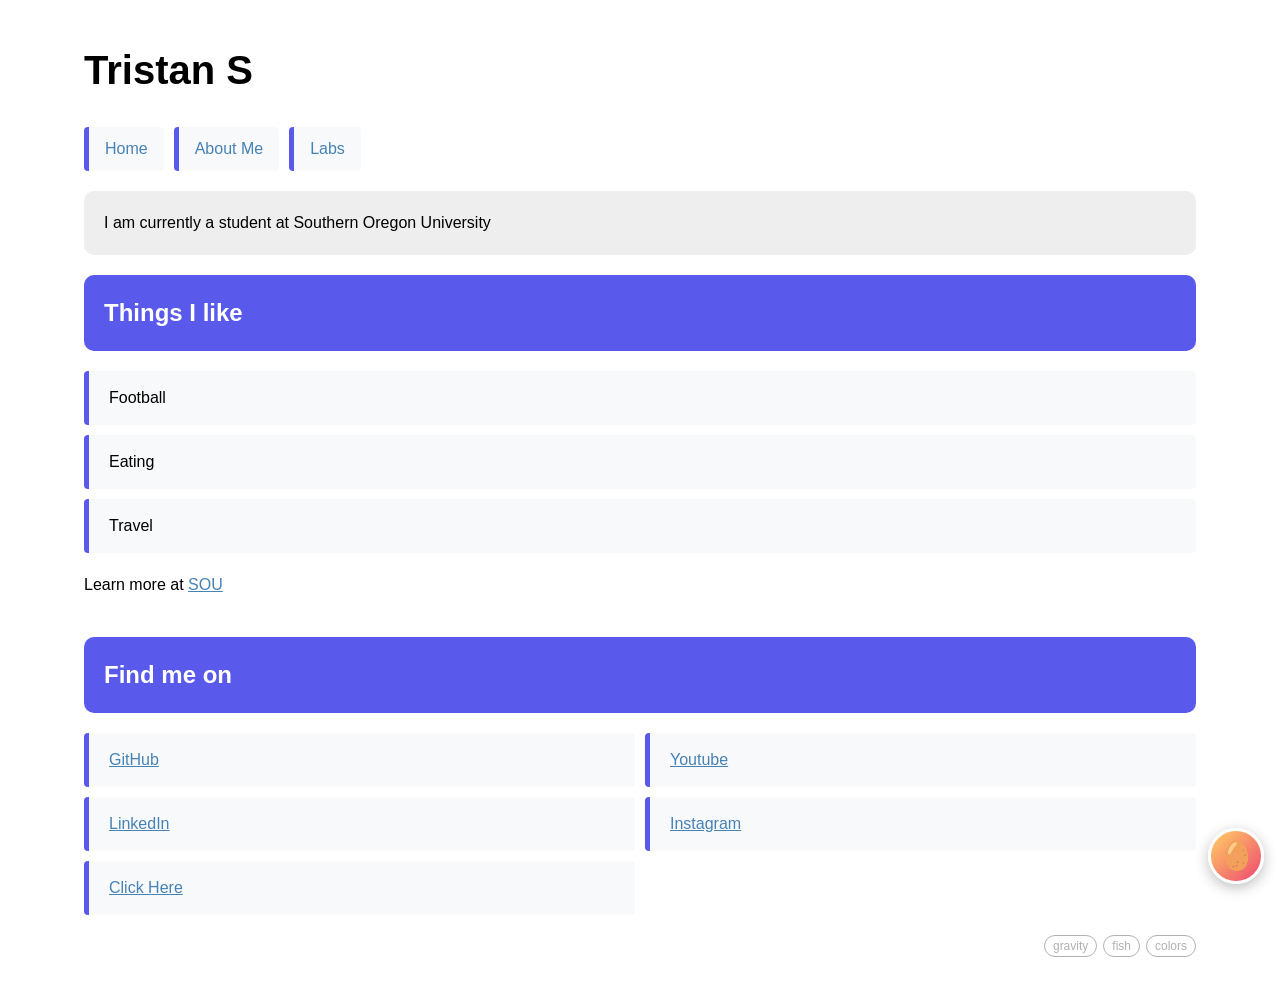
<file: index.html>
<!DOCTYPE html>
<html lang="en">
<head>
  <meta charset="UTF-8">
  <meta name="viewport" content="width=device-width, initial-scale=1">
  <title>Tristan's Page</title>
  <link rel="stylesheet" href="style.css">
  <!-- Easter eggs (type "gravity", "fish" or "colors") - remove these two lines to disable -->
  <link rel="stylesheet" href="easter-eggs.css">
  <script src="easter-eggs.js" defer></script>
<!-- Google tag (gtag.js) -->
  <script async src="https://www.googletagmanager.com/gtag/js?id=G-DT33VWG841"></script>
  <script>
    window.dataLayer = window.dataLayer || [];
    function gtag(){dataLayer.push(arguments);}
    gtag('js', new Date());
  
    gtag('config', 'G-DT33VWG841');
  </script>
</head>
<body>
  <header>
    <h1>Tristan S</h1>
    <nav class="site-nav">
      <a href="index.html">Home</a>
      <a href="aboutme.html">About Me</a>
      <a href="labs.html">Labs</a>
    </nav>
    <p class="intro">I am currently a student at Southern Oregon University</p>
  </header>
  <main>
    <h2 class="section-title">Things I like</h2>
    <ul>
      <li class="tip" data-tip="soccer" title="soccer">Football</li>
      <li>Eating</li>
      <li>Travel</li>
    </ul>
    <p>Learn more at <a href="https://sou.edu">SOU</a></p>
  </main>
  <footer>
    <h2 class="section-title">Find me on</h2>
    <ul>
      <li><a href="https://github.com/tds121">GitHub</a></li>
      <li><a href="https://youtube.com">Youtube</a></li>
      <li><a href="https://linkedin.com">LinkedIn</a></li>
      <li><a href="https://instagram.com">Instagram</a></li>
      <li><a href="javascript:alert('Hello, World!');">Click Here</a></li>
    </ul>
  </footer>
  <!-- This is how you do a comment -->
</body>
</html>
</file>
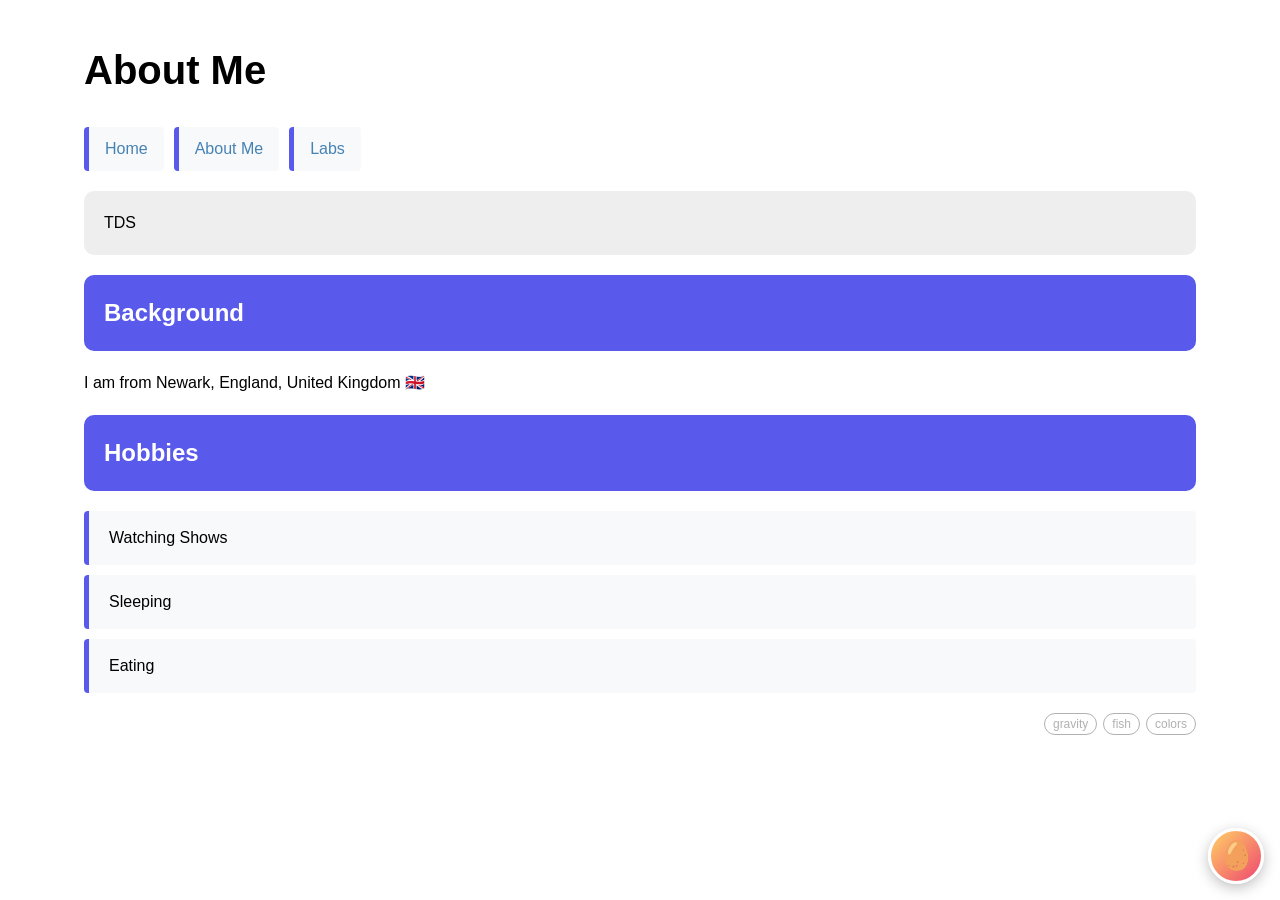
<file: aboutme.html>
<!DOCTYPE html>
<html lang="en">
<head>
  <meta charset="UTF-8">
  <meta name="viewport" content="width=device-width, initial-scale=1">
  <title>About Me</title>
  <link rel="stylesheet" href="style.css">
  <!-- Easter eggs (type "gravity", "fish" or "colors") - remove these two lines to disable -->
  <link rel="stylesheet" href="easter-eggs.css">
  <script src="easter-eggs.js" defer></script>
</head>
<body>
  <header>
    <h1>About Me</h1>
    <nav class="site-nav">
      <a href="index.html">Home</a>
      <a href="aboutme.html">About Me</a>
      <a href="labs.html">Labs</a>
    </nav>
    <p class="intro">TDS</p>
  </header>
  <main>
    <h2 class="section-title">Background</h2>
    <p>I am from Newark, England, United Kingdom 🇬🇧</p>

    <h2 class="section-title">Hobbies</h2>
    <ul>
      <li>Watching Shows</li>
      <li>Sleeping</li>
      <li>Eating</li>
    </ul>

  </main>
</body>
</html>
</file>
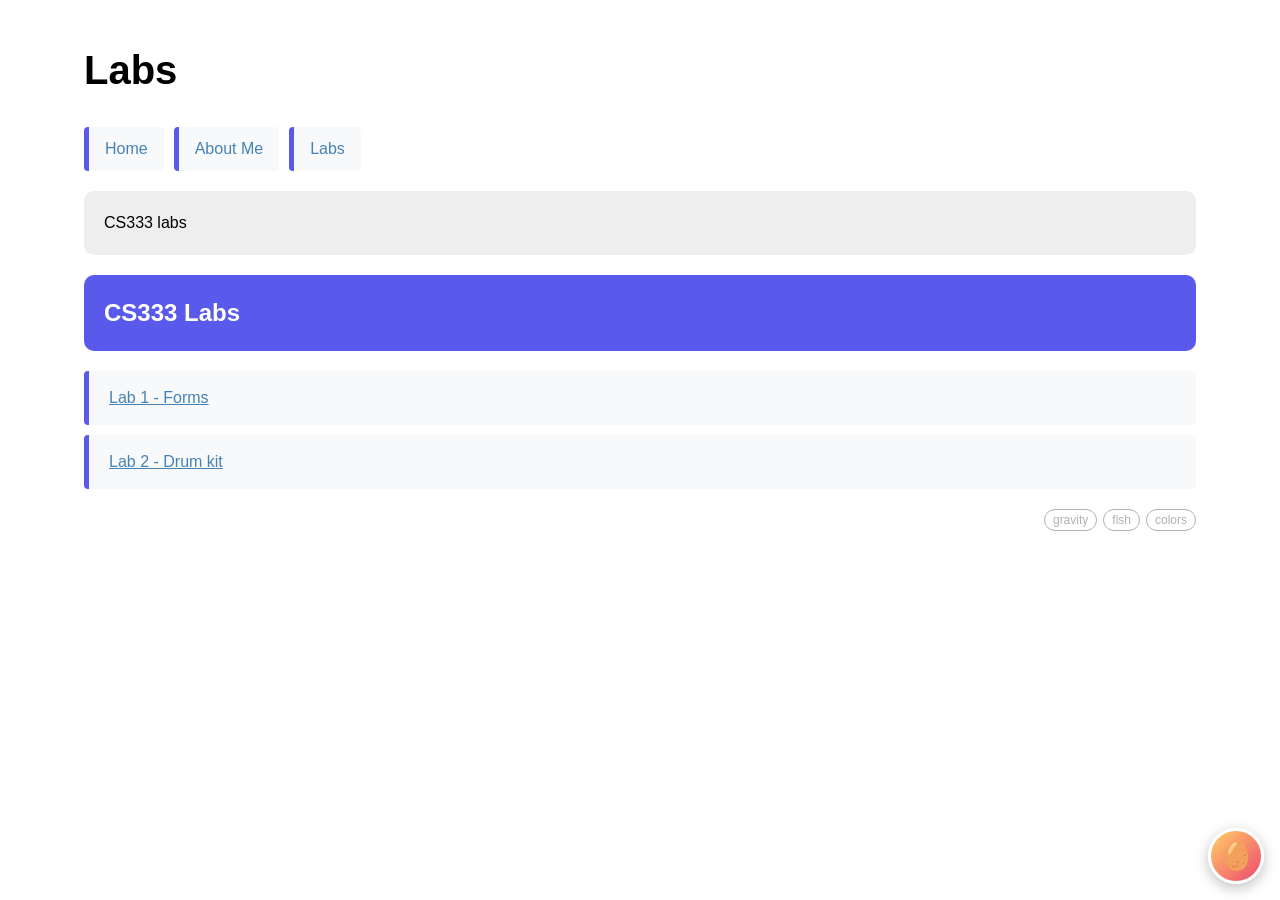
<file: labs.html>
<!DOCTYPE html>
<html lang="en">
<head>
  <meta charset="UTF-8">
  <meta name="viewport" content="width=device-width, initial-scale=1">
  <title>Labs</title>
  <link rel="stylesheet" href="style.css">
  <!-- Easter eggs (type "gravity", "fish" or "colors") - remove these two lines to disable -->
  <link rel="stylesheet" href="easter-eggs.css">
  <script src="easter-eggs.js" defer></script>
</head>
<body>
  <header>
    <h1>Labs</h1>
    <nav class="site-nav">
      <a href="index.html">Home</a>
      <a href="aboutme.html">About Me</a>
      <a href="labs.html">Labs</a>
    </nav>
    <p class="intro">CS333 labs</p>
  </header>
  <main>
    <h2 class="section-title">CS333 Labs</h2>
    <ul>
      <li>
        <a href="https://lampforall.cis251296.projects.jetstream-cloud.org/students/tristan/lab1/">Lab 1 - Forms</a>
      </li>
      <li>
        <a href="https://lampforall.cis251296.projects.jetstream-cloud.org/students/tristan/lab2/">Lab 2 - Drum kit</a>
      </li>
    </ul>
  </main>
</body>
</html>
</file>
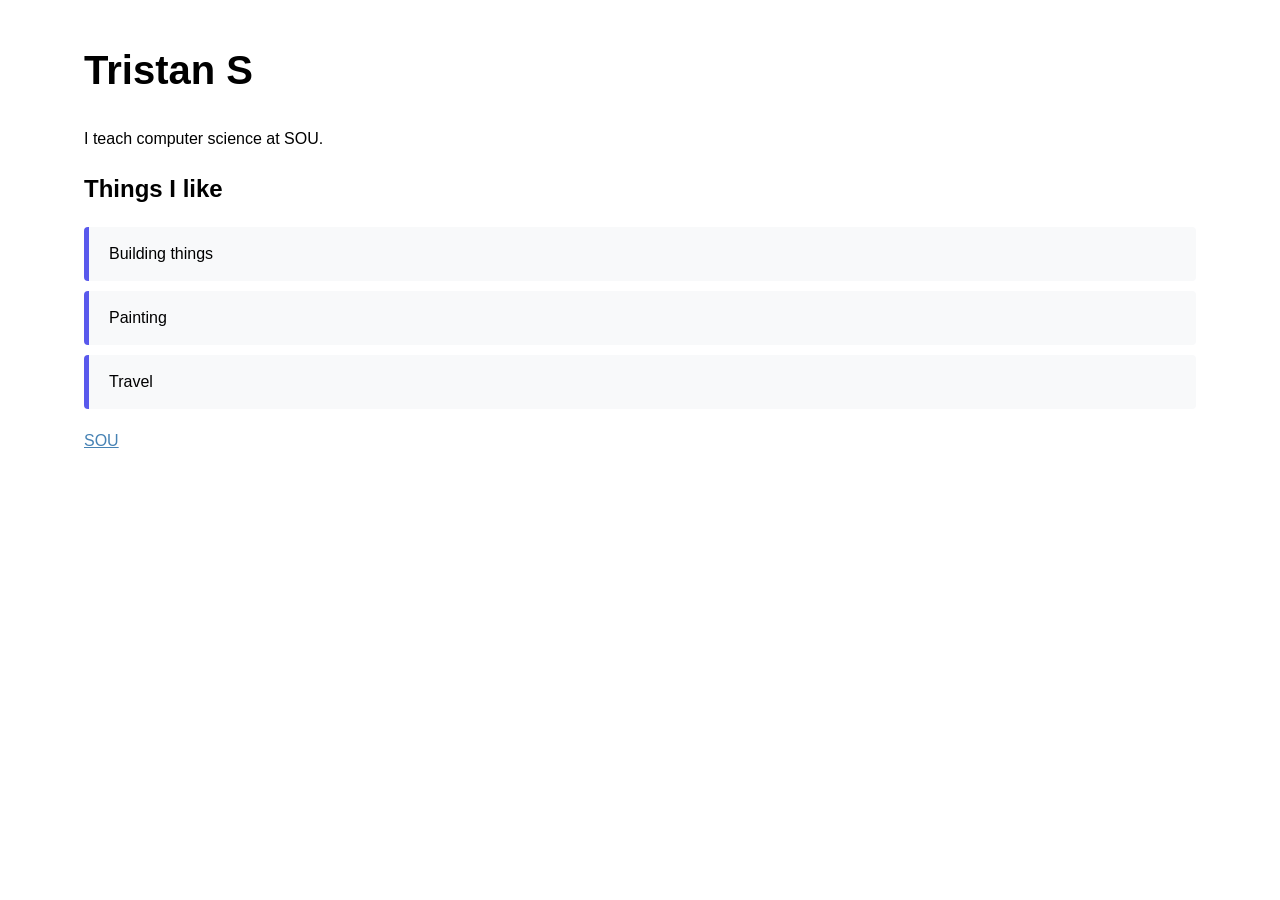
<file: test.html>
<!DOCTYPE html>
<html lang="en">
<head>
  <meta charset="UTF-8">
  <title>Tristan's Page</title>
  <link rel="stylesheet" href="style.css">
</head>
<body>
  <h1>Tristan S</h1>
  <p class="bio">I teach computer science at SOU.</p>
  <h2 class="bios">Things I like</h2>
  <ul>
    <li>Building things</li>
    <li>Painting</li>
    <li>Travel</li>
  </ul>
 <a href="https://sou.edu">SOU</a>
</body>
</html>
</file>
<file: style.css>
* {
  box-sizing: border-box;
}
body {
  font-family: Arial, sans-serif;
  width: 90%;
  max-width: 1400px;
  margin: 40px auto;
  padding: 0 20px;
  line-height: 1.5;
}
h1 {
  font-size: 2.5rem;
}
a {
  color: steelblue;
}
.intro {
  background: #eee;
  padding: 20px;
  border-radius: 10px;
}
.section-title {
  background: rgb(89, 89, 236);
  color: white;
  padding: 20px;
  border-radius: 10px;
}
ul {
  list-style-type: none;
  padding: 0;
  margin: 20px 0;
}
li {
  background: #f8f9fa;
  margin-bottom: 10px;
  padding: 15px 20px;
  border-left: 5px solid rgb(89, 89, 236);
  border-radius: 4px;
}
footer {
 margin-top: 40px;
}
.footer-writing {
  color: white;
}
footer ul {
  display: grid;
  grid-template-columns: 1fr 1fr;
  gap: 10px;
}
footer li {
  margin-bottom: 0;
}
@media (max-width: 500px) {
  footer ul {
    grid-template-columns: 1fr;
  }
}
.site-nav {
  display: flex;
  gap: 10px;
  flex-wrap: wrap;
  margin-bottom: 20px;
}
.site-nav a {
  background: #f8f9fa;
  padding: 10px 16px;
  border-radius: 4px;
  border-left: 5px solid rgb(89, 89, 236);
  text-decoration: none;
}
/* Hover tooltip: <li class="tip" data-tip="text">...</li> */
.tip {
  position: relative;
  cursor: help;
}
.tip::after {
  content: attr(data-tip);
  position: absolute;
  left: 20px;
  bottom: 100%;
  margin-bottom: 6px;
  padding: 6px 12px;
  background: #333;
  color: white;
  font-size: 0.9rem;
  border-radius: 6px;
  white-space: nowrap;
  opacity: 0;
  pointer-events: none;
  transition: opacity 0.2s;
}
.tip:hover::after {
  opacity: 1;
}
</file>
<file: easter-eggs.css>
/* Easter eggs (gravity / fish / colors). Everything here is inert until
   easter-eggs.js adds a class to <html>, so deleting this file and the
   script tag removes the feature entirely. */

/* --- footer buttons ------------------------------------------------- */
.egg-controls {
  display: flex;
  gap: 6px;
  justify-content: flex-end;
  margin-top: 20px;
}
.egg-controls button {
  font: inherit;
  font-size: 0.75rem;
  line-height: 1;
  padding: 4px 8px;
  border: 1px solid currentColor;
  border-radius: 999px;
  background: transparent;
  color: inherit;
  opacity: 0.3;
  cursor: pointer;
}
.egg-controls button:hover,
.egg-controls button:focus-visible,
.egg-controls button[aria-pressed="true"] {
  opacity: 0.85;
}
/* Keep the footer buttons clickable above the gravity drag overlay. */
html.egg-gravity .egg-controls {
  position: relative;
  z-index: 9992;
}

/* --- floating egg button -------------------------------------------- */
.egg-fab {
  position: fixed;
  right: 16px;
  bottom: 16px;
  z-index: 9999;
  display: flex;
  flex-direction: column;
  align-items: flex-end;
  gap: 10px;
  font-family: Arial, sans-serif;
  user-select: none;
  -webkit-user-select: none;
}
.egg-fab-main {
  width: 56px;
  height: 56px;
  padding: 0;
  border: 3px solid #fff;
  border-radius: 50%;
  font-size: 28px;
  line-height: 1;
  cursor: pointer;
  background: linear-gradient(135deg, #ffd166, #ef476f);
  box-shadow: 0 4px 14px rgba(0, 0, 0, 0.25);
  animation: egg-bob 3s ease-in-out infinite;
  transition: transform 0.2s ease;
}
.egg-fab-main:hover,
.egg-fab-main:focus-visible {
  transform: scale(1.12) rotate(-10deg);
}
.egg-fab-main.egg-fab-active {
  background: linear-gradient(135deg, #06d6a0, #118ab2);
}
.egg-fab-open .egg-fab-main {
  transform: rotate(20deg);
}
.egg-fab-menu {
  display: none;
  flex-direction: column;
  align-items: stretch;
  gap: 6px;
  padding: 8px;
  border-radius: 16px;
  background: #fff;
  color: #222;
  box-shadow: 0 6px 20px rgba(0, 0, 0, 0.2);
  animation: egg-pop 0.2s ease-out;
}
.egg-fab-open .egg-fab-menu {
  display: flex;
}
.egg-fab-menu button {
  font: inherit;
  font-size: 1rem;
  text-align: left;
  padding: 8px 14px;
  border: 2px solid transparent;
  border-radius: 999px;
  background: #f3f3f3;
  color: inherit;
  cursor: pointer;
}
.egg-fab-menu button:hover,
.egg-fab-menu button:focus-visible {
  border-color: #ef476f;
}
.egg-fab-menu button[aria-pressed="true"] {
  background: #06d6a0;
  color: #fff;
}
@keyframes egg-bob {
  0%, 100% { translate: 0 0; }
  50% { translate: 0 -5px; }
}
@keyframes egg-pop {
  from { opacity: 0; transform: translateY(8px) scale(0.95); }
  to { opacity: 1; transform: none; }
}
@media (prefers-reduced-motion: reduce) {
  .egg-fab-main,
  .egg-fab-menu {
    animation: none;
  }
}

/* --- gravity -------------------------------------------------------- */
.egg-gravity-overlay {
  position: fixed;
  inset: 0;
  z-index: 9990;
  touch-action: none;
  cursor: grab;
}
.egg-gravity-overlay:active {
  cursor: grabbing;
}
.egg-falling {
  position: fixed !important;
  left: 0 !important;
  top: 0 !important;
  margin: 0 !important;
  max-width: none !important;
  box-sizing: border-box !important;
  z-index: 9991;
  pointer-events: none;
  will-change: transform;
  user-select: none;
  -webkit-user-select: none;
}
.egg-placeholder {
  visibility: hidden !important;
}

/* --- fish ------------------------------------------------------------ */
.egg-fish-canvas {
  position: fixed;
  inset: 0;
  width: 100%;
  height: 100%;
  z-index: 9995;
  pointer-events: none;
}
.egg-letter.egg-eaten {
  visibility: hidden;
}

/* --- colors ----------------------------------------------------------- */
html.egg-colors,
html.egg-colors body {
  background: var(--egg-bg);
  color: var(--egg-text);
}
html.egg-colors a {
  color: var(--egg-link);
}
html.egg-colors .intro,
html.egg-colors li,
html.egg-colors .site-nav a {
  background: var(--egg-surface);
  color: var(--egg-text);
  border-color: var(--egg-accent);
}
html.egg-colors .section-title {
  background: var(--egg-accent);
  color: var(--egg-on-accent);
}
/* Kept on while the palette is applied and for the fade back to normal. */
html.egg-colors-transition,
html.egg-colors-transition * {
  transition: background-color 0.5s ease, color 0.5s ease, border-color 0.5s ease;
}
</file>
